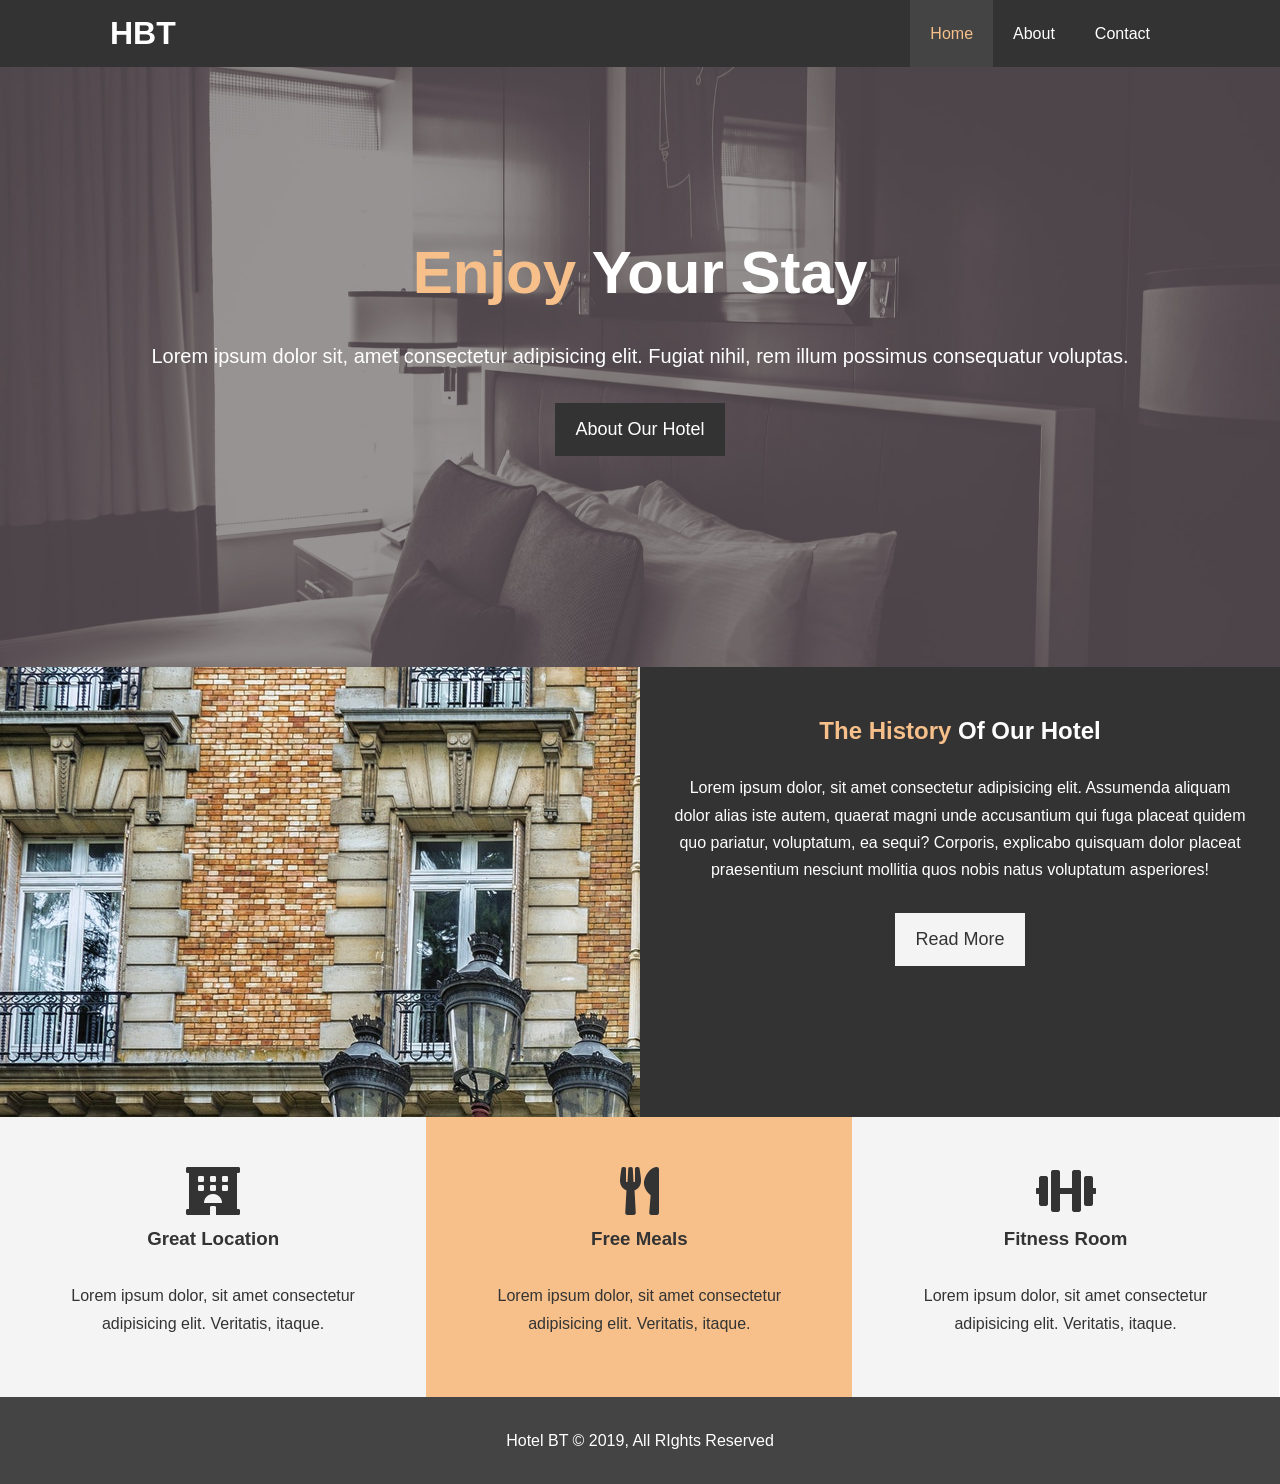
<file: hotel_project/index.html>
<!DOCTYPE html>
<html lang="en">
<head>
    <meta charset="UTF-8">
    <meta http-equiv="X-UA-Compatible" content="IE=edge">
    <meta name="viewport" content="width=device-width, initial-scale=1.0">
    <meta name="description" content="A luxury hotel in Miami beach with great ocean view">
    <meta name="keywords" content="hotel, Miami Beach, luxury, ocean view">
    <link rel="stylesheet" href="https://use.fontawesome.com/releases/v5.15.3/css/all.css" integrity="sha384-SZXxX4whJ79/gErwcOYf+zWLeJdY/qpuqC4cAa9rOGUstPomtqpuNWT9wdPEn2fk" crossorigin="anonymous">
    <link rel="stylesheet" href="css/style.css">
    <link rel="stylesheet" media="screen and (max-width: 768px)" href="css/mobile.css">
    <title>Hotel Website | Welcome</title>
</head>
<body>
    <header>
        <!-- navbar -->
        <div id="navbar">
            <div class="container">
                <h1 class="logo">HBT</h1>
                <ul>
                    <li><a href="index.html" class="current-page">Home</a></li>
                    <li><a href="about.html">About</a></li>
                    <li><a href="contact.html">Contact</a></li>
                </ul>
            </div>
        </div>

        <!-- showcase -->
        <div id="showcase">
            <div class="container">
                <div class="showcase-content">
                    <h1> <span class="text-primary"> Enjoy </span> Your Stay</h1>
                    <p class="lead">Lorem ipsum dolor sit, amet consectetur adipisicing elit.
                        Fugiat nihil, rem illum possimus consequatur voluptas.</p>
                    <a href="./about.html" class="btn">About Our Hotel</a>
                </div>
            </div>
        </div>
    </header>

    <!-- home info -->
    <section id="home-info" class="bg-dark">
        <div class="info-img"></div>
        <div class="info-content">
            <h1><span class="text-primary">The History</span> Of Our
            Hotel</h1>
            <p>
                Lorem ipsum dolor, sit amet consectetur adipisicing elit.
                Assumenda aliquam dolor alias iste autem, quaerat magni 
                unde accusantium qui fuga placeat quidem quo pariatur, voluptatum, 
                ea sequi? Corporis, explicabo quisquam dolor placeat praesentium
                nesciunt mollitia quos nobis natus voluptatum asperiores!
            </p>
            <a href="./about.html" class="btn btn-light">Read More</a>

        </div>
    </section>

    <!-- features -->
    <section id="features">
        <div class="box bg-light">
            <i class="fas fa-hotel fa-3x"></i> 
            <h3>Great Location</h3>
            <p>Lorem ipsum dolor, sit amet consectetur adipisicing elit.
             Veritatis, itaque.</p>
        </div>
        <div class="box bg-primary">
            <i class="fa fa-utensils fa-3x"></i>
            <h3>Free Meals</h3>
            <p>Lorem ipsum dolor, sit amet consectetur adipisicing elit.
             Veritatis, itaque.</p>
        </div>
        <div class="box bg-light">
            <i class="fa fa-dumbbell fa-3x"></i>
            <h3>Fitness Room</h3>
            <p>Lorem ipsum dolor, sit amet consectetur adipisicing elit.
             Veritatis, itaque.</p>
        </div>
    </section>

    <div class="clr"></div>

    <!-- footer -->
    <footer id="main-footer">
        <p>Hotel BT &copy; 2019, All RIghts Reserved</p>
    </footer>
    
</body>
</html>
</file>
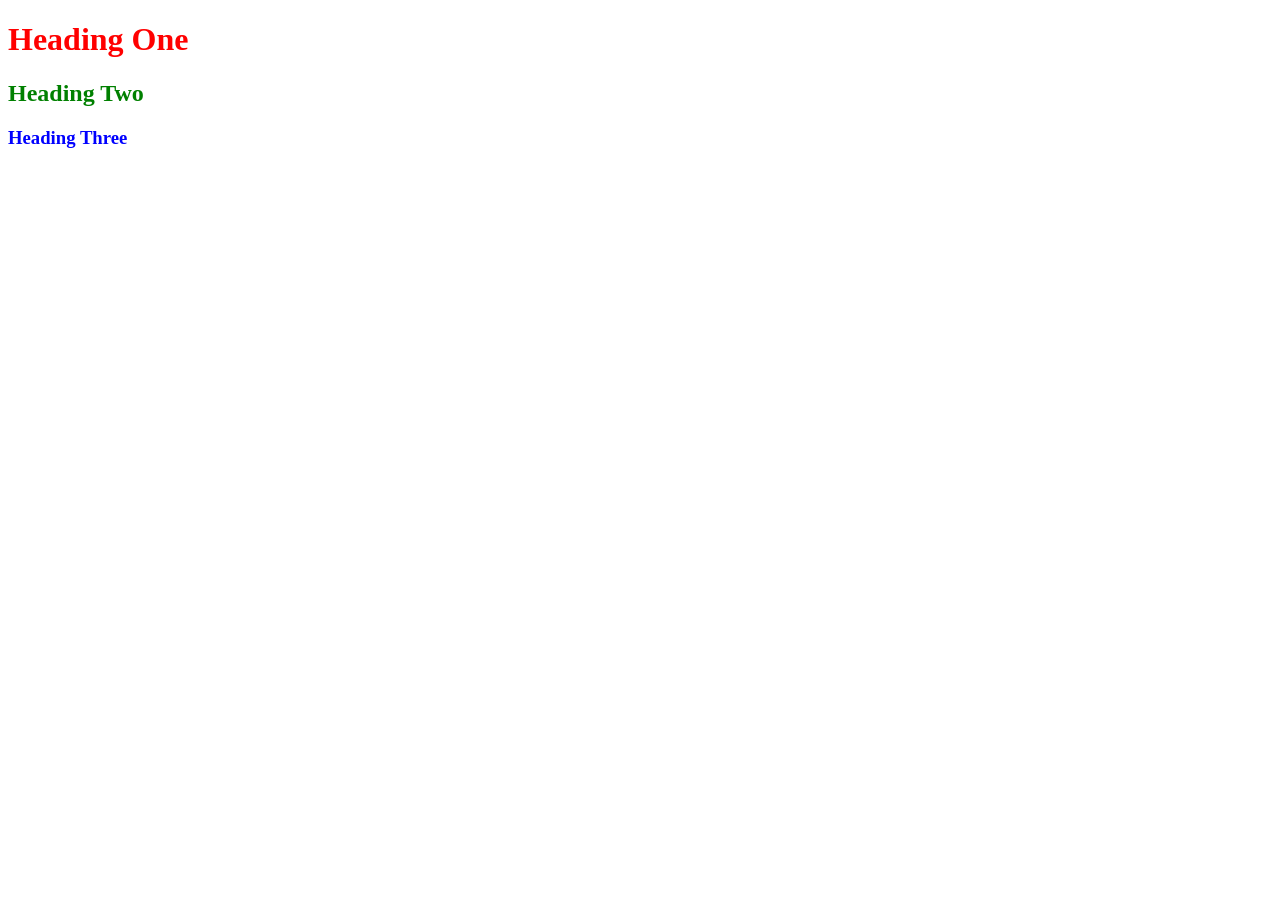
<file: css_sandbox/01_basic.html>
<!DOCTYPE html>
<html lang="en">
<head>
  <meta charset="UTF-8">
  <meta name="viewport" content="width=device-width, initial-scale=1.0">
  <meta http-equiv="X-UA-Compatible" content="ie=edge">
  <link rel="stylesheet" href="css/style.css">
  <title>Implementing CSS</title>
  <style>
    /* Internal CSS */
    h2 {
      color: green;
    }
  </style>
</head>
<body>
  <!-- Inline CSS -->
  <h1 style="color:red">Heading One</h1>
  <h2>Heading Two</h2>
  <h3>Heading Three</h3>
</body>
</html>
</file>
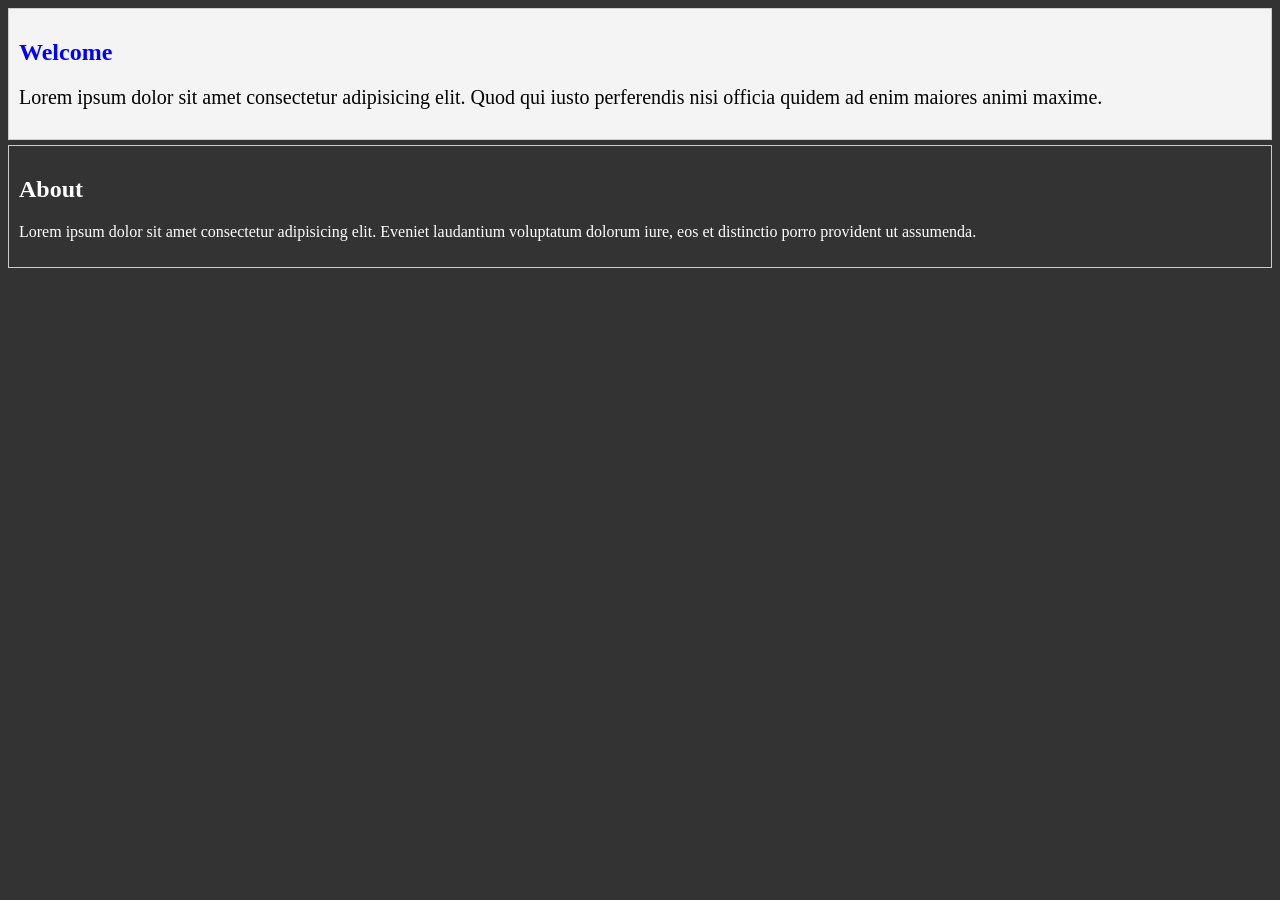
<file: css_sandbox/02_selectors.html>
<!DOCTYPE html>
<html lang="en">
<head>
  <meta charset="UTF-8">
  <meta name="viewport" content="width=device-width, initial-scale=1.0">
  <meta http-equiv="X-UA-Compatible" content="ie=edge">
  <title>CSS Selectors</title>
  <style>
    /* Element Selectors */
    body {
      background-color: #333;
    }

    /* . is for classes */
    .primary-heading {
      color: blue;
    }

    /* # is for IDs */
    #welcome {
      background-color: #f4f4f4;
    }

    /* Multiple Selectors */
    #welcome, #about {
      border: 1px solid #ccc;
      padding: 10px;
      margin-bottom: 5px;
    }

    /* Nested Selectors */
    #welcome p {
      font-size: 20px;
    }

    #about {
      color: white;
    }
  </style>
</head>
<body>
  <div id="welcome">
    <h2 class="primary-heading">Welcome</h2>
    <p>Lorem ipsum dolor sit amet consectetur adipisicing elit. Quod qui iusto perferendis nisi officia quidem ad enim maiores animi maxime.</p>
  </div>
  <div id="about">
    <h2>About</h2>
    <p>Lorem ipsum dolor sit amet consectetur adipisicing elit. Eveniet laudantium voluptatum dolorum iure, eos et distinctio porro provident ut assumenda.</p>
  </div>
</body>
</html>
</file>
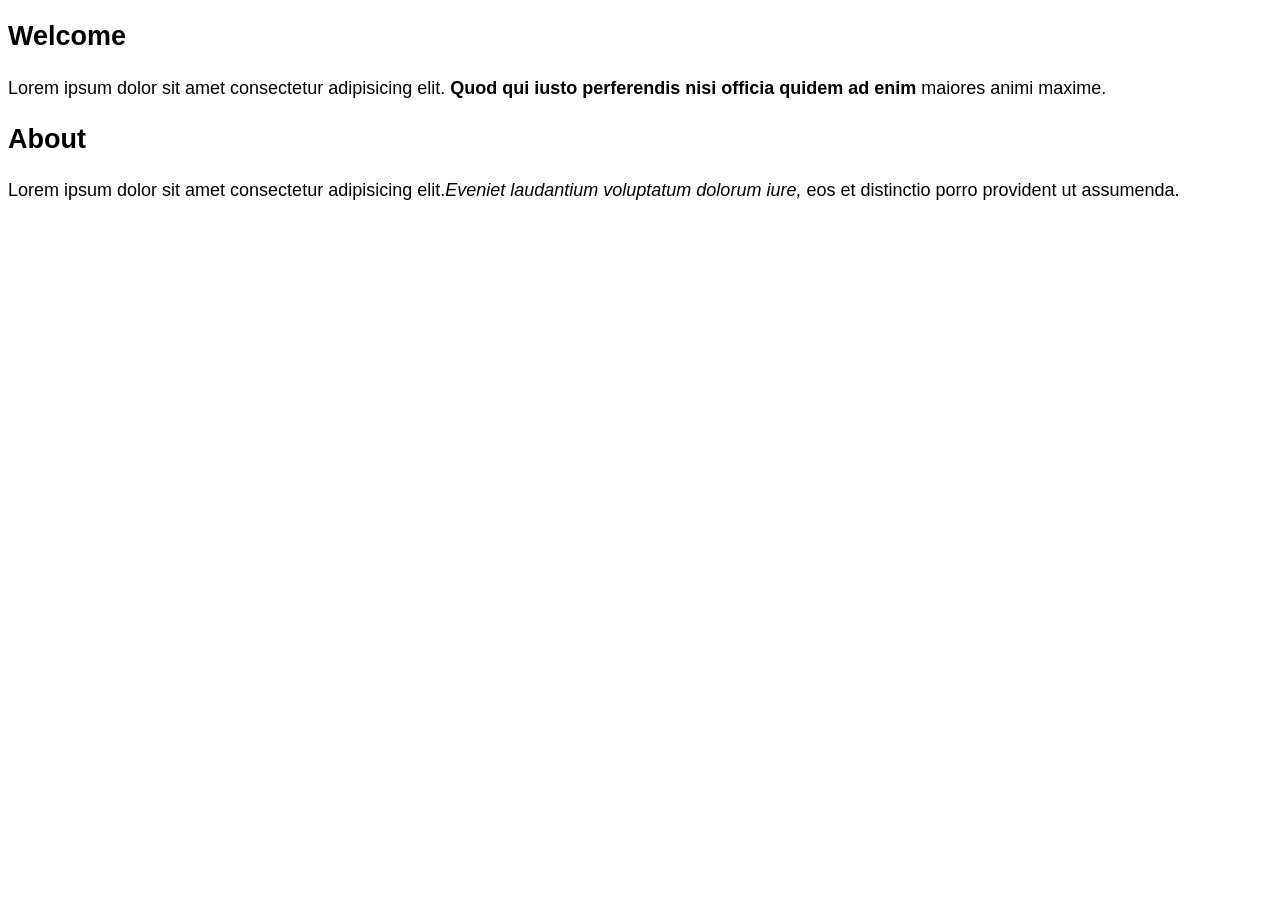
<file: css_sandbox/03_fonts.html>
<!DOCTYPE html>
<html lang="en">
<head>
  <meta charset="UTF-8">
  <meta name="viewport" content="width=device-width, initial-scale=1.0">
  <meta http-equiv="X-UA-Compatible" content="ie=edge">
  <link href="https://fonts.googleapis.com/css?family=Roboto" rel="stylesheet">
  <title>Fonts</title>
  <style>
    body {
      font-family: Arial, Helvetica, sans-serif;
      font-size: 18px;
      line-height: 1.6em;
    }

    #welcome p span {
      font-weight:bold;
    }

    #about p span {
      font-style: italic;
    }
  </style>
</head>
<body>
    <div id="welcome">
        <h2 class="primary-heading">Welcome</h2>
        <p>Lorem ipsum dolor sit amet consectetur adipisicing elit. <span>Quod qui iusto perferendis nisi officia quidem ad enim</span> maiores animi maxime.</p>
      </div>
      <div id="about">
        <h2>About</h2>
        <p>Lorem ipsum dolor sit amet consectetur adipisicing elit.<span>Eveniet laudantium voluptatum dolorum iure,</span> eos et distinctio porro provident ut assumenda.</p>
      </div>
</body>
</html>
</file>
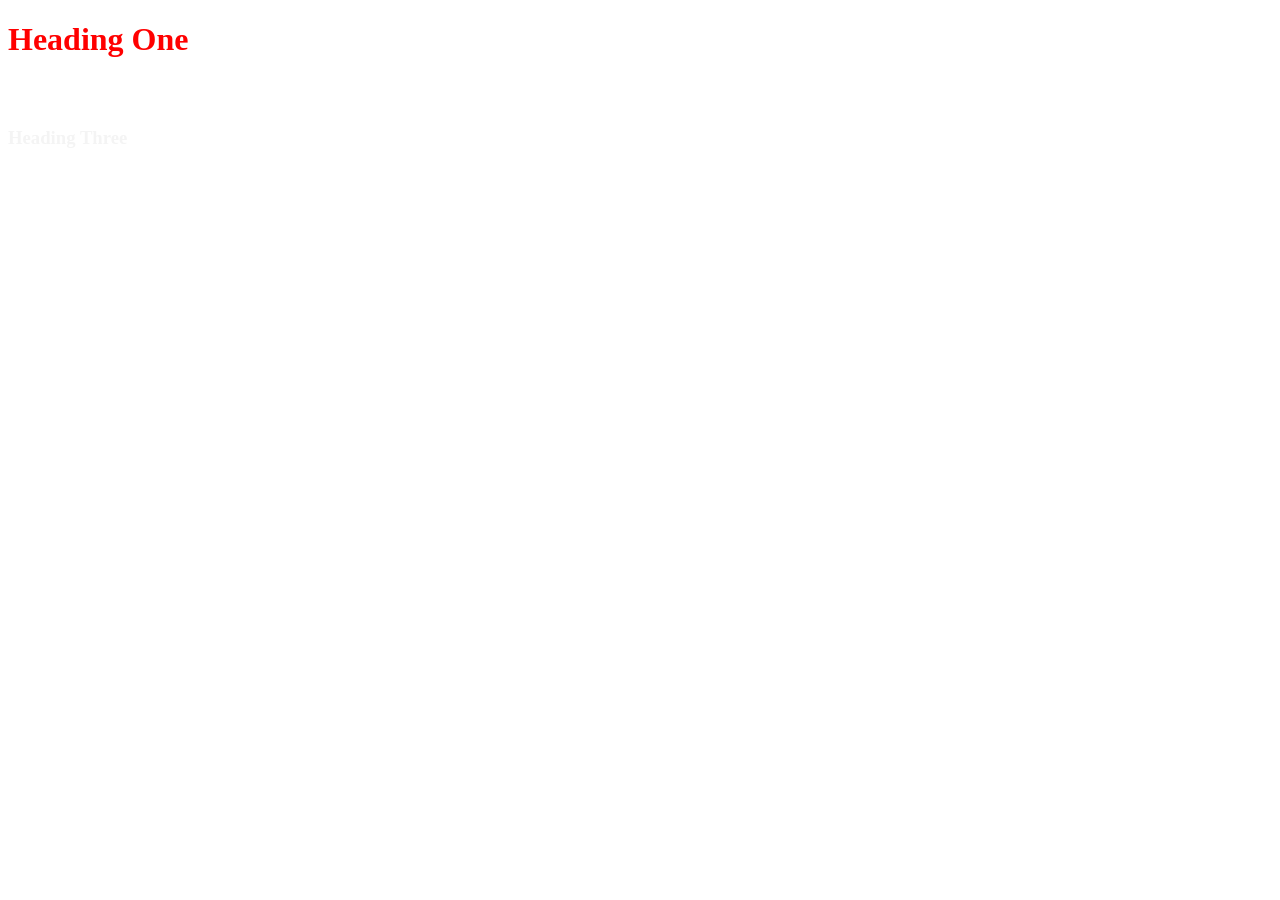
<file: css_sandbox/04_colors.html>
<!DOCTYPE html>
<html lang="en">
<head>
  <meta charset="UTF-8">
  <meta name="viewport" content="width=device-width, initial-scale=1.0">
  <meta http-equiv="X-UA-Compatible" content="ie=edge">
  <title>Colors</title>
  <style>
    h1 {
      /* Color Name */
      color:red;
    }

    h2 {
      /* RGB */
      color: rgb(255,255,255);
    }

    h3 {
      /* Hex */
      color: #f4f4f4;
    }
  </style>
</head>
<body>
  <h1>Heading One</h1>
  <h2>Heading Two</h2>
  <h3>Heading Three</h3>
</body>
</html>
</file>
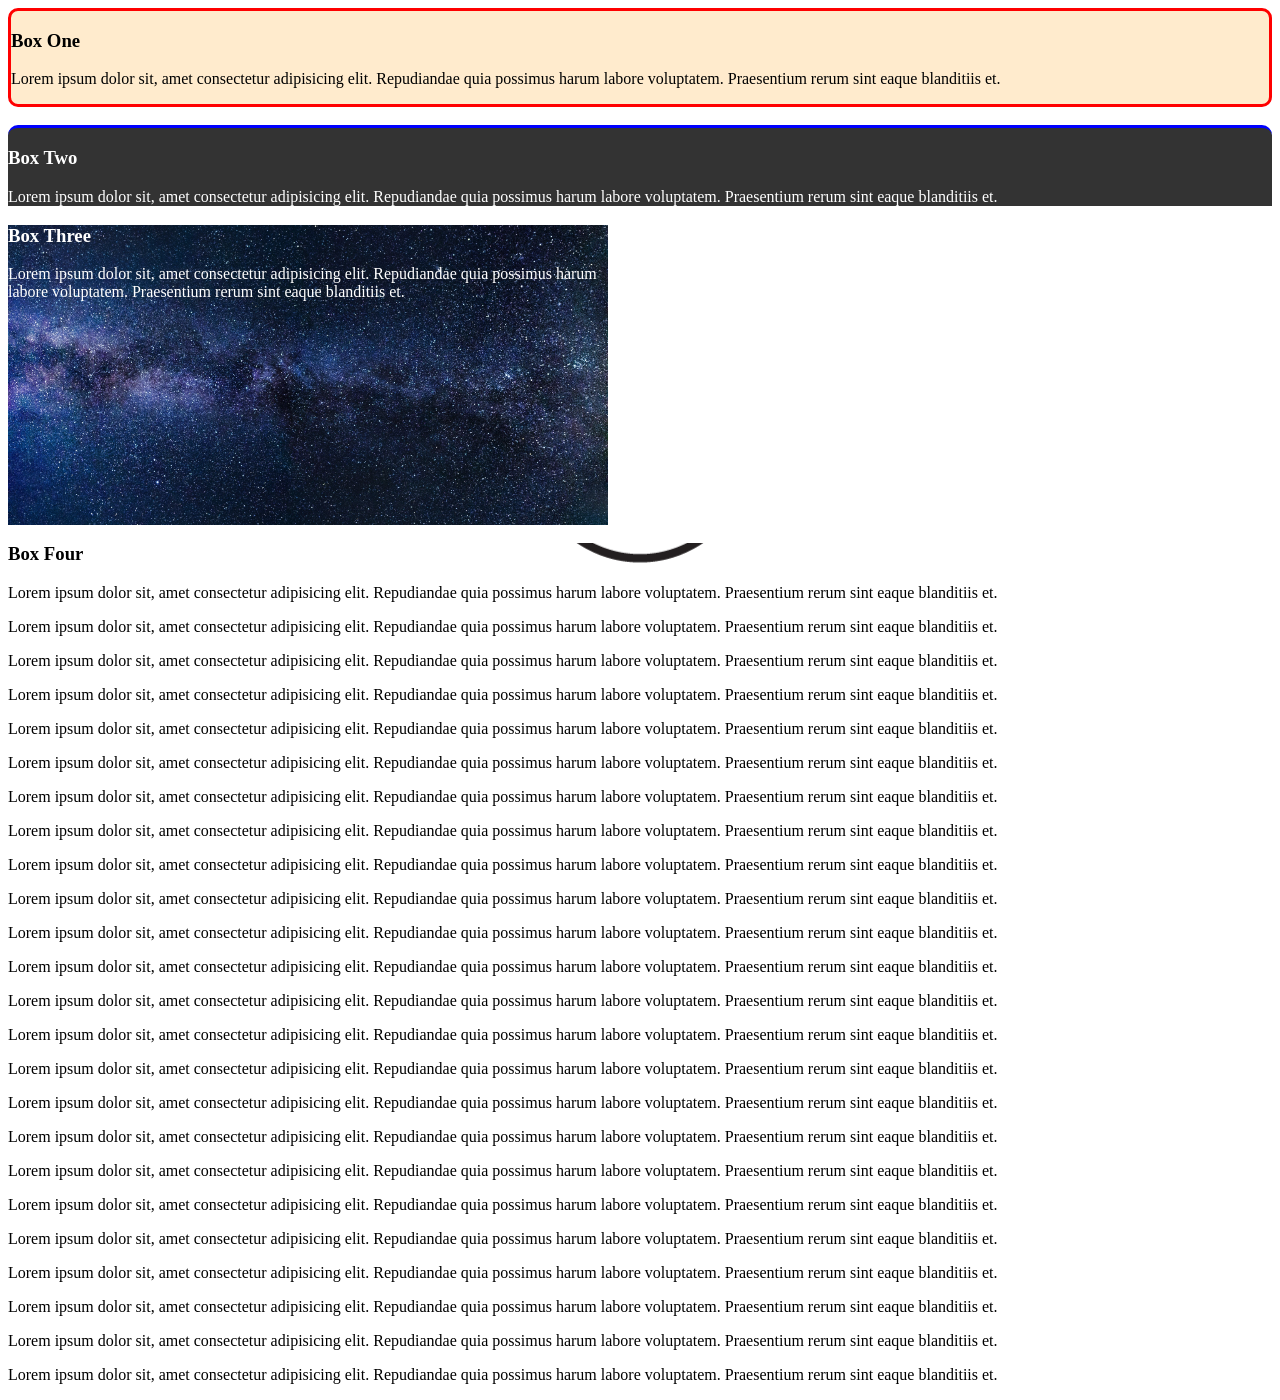
<file: css_sandbox/05_backgrounds_borders.html>
<!DOCTYPE html>
<html lang="en">
<head>
  <meta charset="UTF-8">
  <meta name="viewport" content="width=device-width, initial-scale=1.0">
  <meta http-equiv="X-UA-Compatible" content="ie=edge">
  <title>Backgrounds & Borders</title>
  <style>
    #box-1 {
      background-color:blanchedalmond;
      /* border-width: 3px;
      border-color: red;
      border-style: solid; */
      border: 3px solid red;
      border-radius: 10px;
    }

    #box-2 {
      background: #333;
      color: #fff;
      border-top: blue solid 3px;
      border-top-left-radius: 10px;
      border-top-right-radius: 10px;
    }

    #box-3 {
      /* background-image: url('./img/stars.jpg');
      background-repeat: no-repeat;
      background-position: center top;
      background-size: cover; */
      background: url('./img/stars.jpg') no-repeat center center/cover;
      color: #fff;
      height: 300px;
      width: 600px;
    }

    #box-4 {
      background: url('./img/leaf.png') no-repeat center center;
      background-attachment: fixed;
    }
  </style>
</head>
<body>
  <div id="box-1">
    <h3>Box One</h3>
    <p>Lorem ipsum dolor sit, amet consectetur adipisicing elit. Repudiandae quia possimus harum labore voluptatem. Praesentium rerum sint eaque blanditiis et.</p>
  </div>
  <br>
  <div id="box-2">
    <h3>Box Two</h3>
    <p>Lorem ipsum dolor sit, amet consectetur adipisicing elit. Repudiandae quia possimus harum labore voluptatem. Praesentium rerum sint eaque blanditiis et.</p>
  </div>
  <div id="box-3">
    <h3>Box Three</h3>
    <p>Lorem ipsum dolor sit, amet consectetur adipisicing elit. Repudiandae quia possimus harum labore voluptatem. Praesentium rerum sint eaque blanditiis et.</p>
  </div>
  <div id="box-4">
    <h3>Box Four</h3>
    <p>Lorem ipsum dolor sit, amet consectetur adipisicing elit. Repudiandae quia possimus harum labore voluptatem. Praesentium rerum sint eaque blanditiis et.</p>
    <p>Lorem ipsum dolor sit, amet consectetur adipisicing elit. Repudiandae quia possimus harum labore voluptatem. Praesentium rerum sint eaque blanditiis et.</p>
    <p>Lorem ipsum dolor sit, amet consectetur adipisicing elit. Repudiandae quia possimus harum labore voluptatem. Praesentium rerum sint eaque blanditiis et.</p>
    <p>Lorem ipsum dolor sit, amet consectetur adipisicing elit. Repudiandae quia possimus harum labore voluptatem. Praesentium rerum sint eaque blanditiis et.</p>
    <p>Lorem ipsum dolor sit, amet consectetur adipisicing elit. Repudiandae quia possimus harum labore voluptatem. Praesentium rerum sint eaque blanditiis et.</p>
    <p>Lorem ipsum dolor sit, amet consectetur adipisicing elit. Repudiandae quia possimus harum labore voluptatem. Praesentium rerum sint eaque blanditiis et.</p>
    <p>Lorem ipsum dolor sit, amet consectetur adipisicing elit. Repudiandae quia possimus harum labore voluptatem. Praesentium rerum sint eaque blanditiis et.</p>
    <p>Lorem ipsum dolor sit, amet consectetur adipisicing elit. Repudiandae quia possimus harum labore voluptatem. Praesentium rerum sint eaque blanditiis et.</p>
    <p>Lorem ipsum dolor sit, amet consectetur adipisicing elit. Repudiandae quia possimus harum labore voluptatem. Praesentium rerum sint eaque blanditiis et.</p>
    <p>Lorem ipsum dolor sit, amet consectetur adipisicing elit. Repudiandae quia possimus harum labore voluptatem. Praesentium rerum sint eaque blanditiis et.</p>
    <p>Lorem ipsum dolor sit, amet consectetur adipisicing elit. Repudiandae quia possimus harum labore voluptatem. Praesentium rerum sint eaque blanditiis et.</p>
    <p>Lorem ipsum dolor sit, amet consectetur adipisicing elit. Repudiandae quia possimus harum labore voluptatem. Praesentium rerum sint eaque blanditiis et.</p>
    <p>Lorem ipsum dolor sit, amet consectetur adipisicing elit. Repudiandae quia possimus harum labore voluptatem. Praesentium rerum sint eaque blanditiis et.</p>
    <p>Lorem ipsum dolor sit, amet consectetur adipisicing elit. Repudiandae quia possimus harum labore voluptatem. Praesentium rerum sint eaque blanditiis et.</p>
    <p>Lorem ipsum dolor sit, amet consectetur adipisicing elit. Repudiandae quia possimus harum labore voluptatem. Praesentium rerum sint eaque blanditiis et.</p>
    <p>Lorem ipsum dolor sit, amet consectetur adipisicing elit. Repudiandae quia possimus harum labore voluptatem. Praesentium rerum sint eaque blanditiis et.</p>
    <p>Lorem ipsum dolor sit, amet consectetur adipisicing elit. Repudiandae quia possimus harum labore voluptatem. Praesentium rerum sint eaque blanditiis et.</p>
    <p>Lorem ipsum dolor sit, amet consectetur adipisicing elit. Repudiandae quia possimus harum labore voluptatem. Praesentium rerum sint eaque blanditiis et.</p>
    <p>Lorem ipsum dolor sit, amet consectetur adipisicing elit. Repudiandae quia possimus harum labore voluptatem. Praesentium rerum sint eaque blanditiis et.</p>
    <p>Lorem ipsum dolor sit, amet consectetur adipisicing elit. Repudiandae quia possimus harum labore voluptatem. Praesentium rerum sint eaque blanditiis et.</p>
    <p>Lorem ipsum dolor sit, amet consectetur adipisicing elit. Repudiandae quia possimus harum labore voluptatem. Praesentium rerum sint eaque blanditiis et.</p>
    <p>Lorem ipsum dolor sit, amet consectetur adipisicing elit. Repudiandae quia possimus harum labore voluptatem. Praesentium rerum sint eaque blanditiis et.</p>
    <p>Lorem ipsum dolor sit, amet consectetur adipisicing elit. Repudiandae quia possimus harum labore voluptatem. Praesentium rerum sint eaque blanditiis et.</p>
    <p>Lorem ipsum dolor sit, amet consectetur adipisicing elit. Repudiandae quia possimus harum labore voluptatem. Praesentium rerum sint eaque blanditiis et.</p>
  </div>
</body>
</html>
</file>
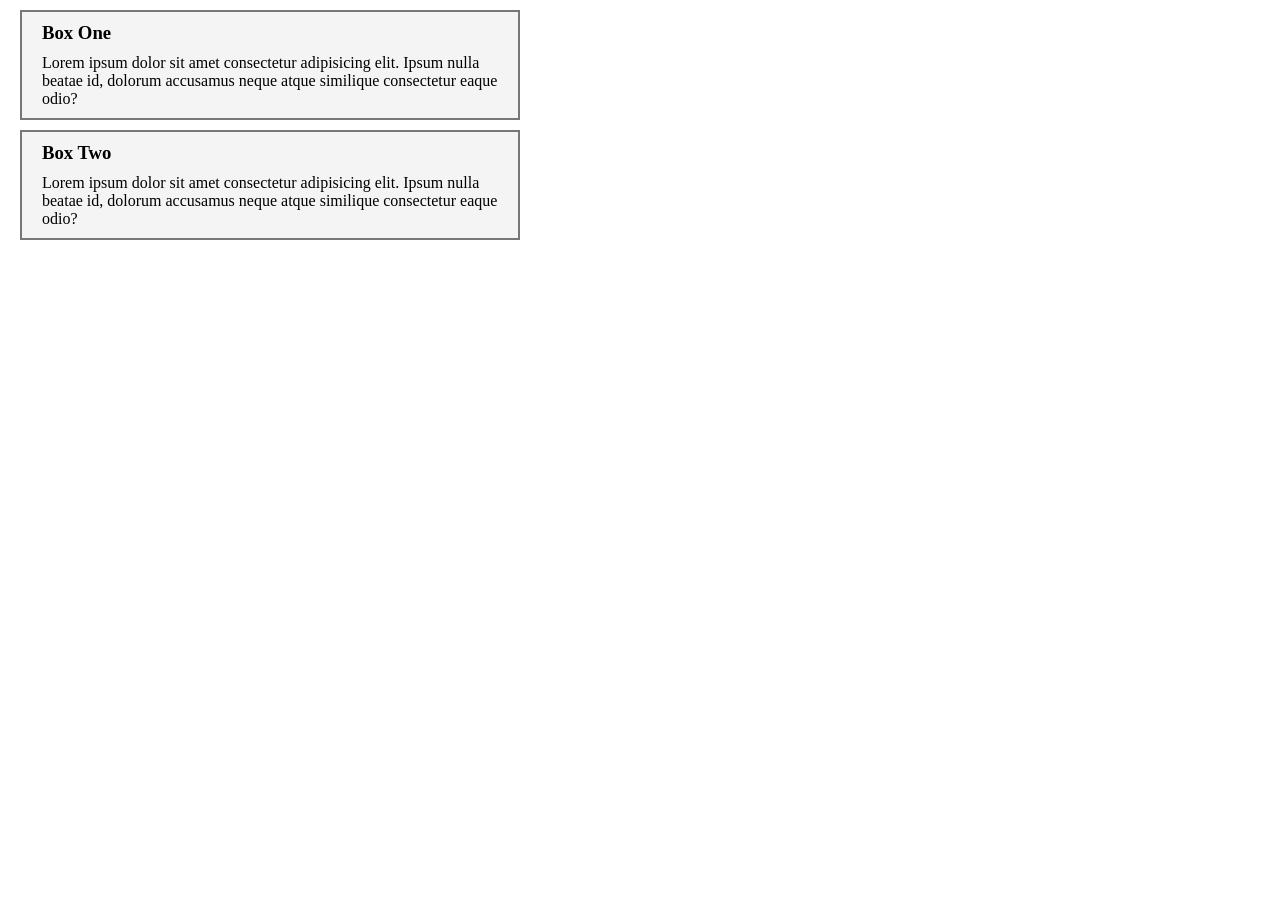
<file: css_sandbox/06_box_model.html>
<!DOCTYPE html>
<html lang="en">
<head>
  <meta charset="UTF-8">
  <meta name="viewport" content="width=device-width, initial-scale=1.0">
  <meta http-equiv="X-UA-Compatible" content="ie=edge">
  <title>Box Model / Margin & Padding</title>
  <style>
    /* CSS Reset */
    * {
      margin: 0;
      padding: 0;
      box-sizing: border-box;
    }

    .box {
      background: #f4f4f4;
      border: 2px #777 solid;
      width: 500px;

      /* Padding on all sides */
      padding: 20px;

      /* Padding per side */
      padding-top: 10px;
      padding-right: 20px;
      padding-bottom: 10px;
      padding-left: 20px;

      /* Padding shorthand = top, right, bottom, left */
      padding: 10px 20px 10px 20px;

      /* Padding shorthand = top/bottom left/right */
      padding: 10px 20px;

      /* Margin on all sides */
      margin: 20px;

      /* Margin per side */
      margin-top: 10px;
      margin-right: 20px;
      margin-bottom: 10px;
      margin-left: 20px;

      /* Margin shorthand = top, right, bottom, left */
      margin: 10px 20px 10px 20px;

      /* Margin shorthand = top/bottom left/right */
      margin: 10px 20px;
    }

    .box h3 {
        padding-bottom: 10px;
      }
  </style>
</head>
<body>
  <div class="box">
    <h3>Box One</h3>
    <p>Lorem ipsum dolor sit amet consectetur adipisicing elit. Ipsum nulla beatae id, dolorum accusamus neque atque similique consectetur eaque odio?</p>
  </div>
  <div class="box">
    <h3>Box Two</h3>
    <p>Lorem ipsum dolor sit amet consectetur adipisicing elit. Ipsum nulla beatae id, dolorum accusamus neque atque similique consectetur eaque odio?</p>
  </div>
</body>
</html>
</file>
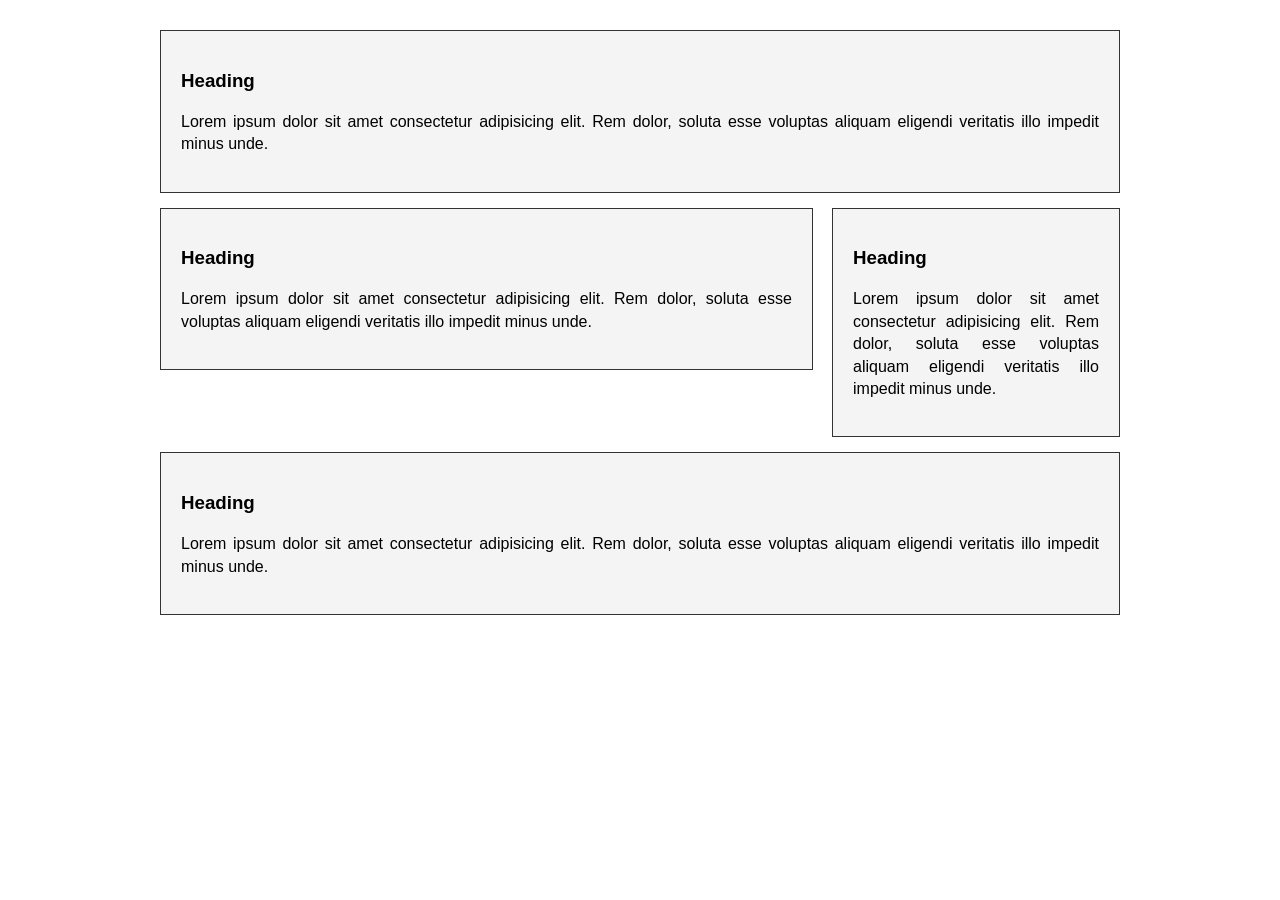
<file: css_sandbox/07_float_align.html>
<!DOCTYPE html>
<html lang="en">
<head>
  <meta charset="UTF-8">
  <meta name="viewport" content="width=device-width, initial-scale=1.0">
  <meta http-equiv="X-UA-Compatible" content="ie=edge">
  <title>Float & Align</title>
  <style>
    * {
      box-sizing: border-box;
    }

    body {
      font-family: Arial, Helvetica, sans-serif;
      line-height: 1.4em;
    }

    .container {
      max-width: 960px;
      margin: 30px auto;
    }

    .clr {
      clear: both;
    }

    .box {
      background: #f4f4f4;
      border: 1px solid #333;
      padding: 20px;
      margin-bottom: 15px;
    }

    .box p {
      /* Text Align */
      text-align: left;
      text-align: right;
      text-align: center;
      text-align: justify;
    }

    #box-2 {
      float: left;
      width: 68%;
    }

    #box-3 {
      float: right;
      width: 30%;
    }
  </style>
</head>
<body>
  <div class="container">
    <div id="box-1" class="box">
      <h3>Heading</h3>
      <p>Lorem ipsum dolor sit amet consectetur adipisicing elit. Rem dolor, soluta esse voluptas aliquam eligendi veritatis illo impedit minus unde.</p>
    </div>
    <div id="box-2" class="box">
      <h3>Heading</h3>
      <p>Lorem ipsum dolor sit amet consectetur adipisicing elit. Rem dolor, soluta esse voluptas aliquam eligendi veritatis illo impedit minus unde.</p>
    </div>
    <div id="box-3" class="box">
      <h3>Heading</h3>
      <p>Lorem ipsum dolor sit amet consectetur adipisicing elit. Rem dolor, soluta esse voluptas aliquam eligendi veritatis illo impedit minus unde.</p>
    </div>

    <div class="clr"></div>

    <div id="box-4" class="box">
      <h3>Heading</h3>
      <p>Lorem ipsum dolor sit amet consectetur adipisicing elit. Rem dolor, soluta esse voluptas aliquam eligendi veritatis illo impedit minus unde.</p>
    </div>
  </div>
</body>
</html>
</file>
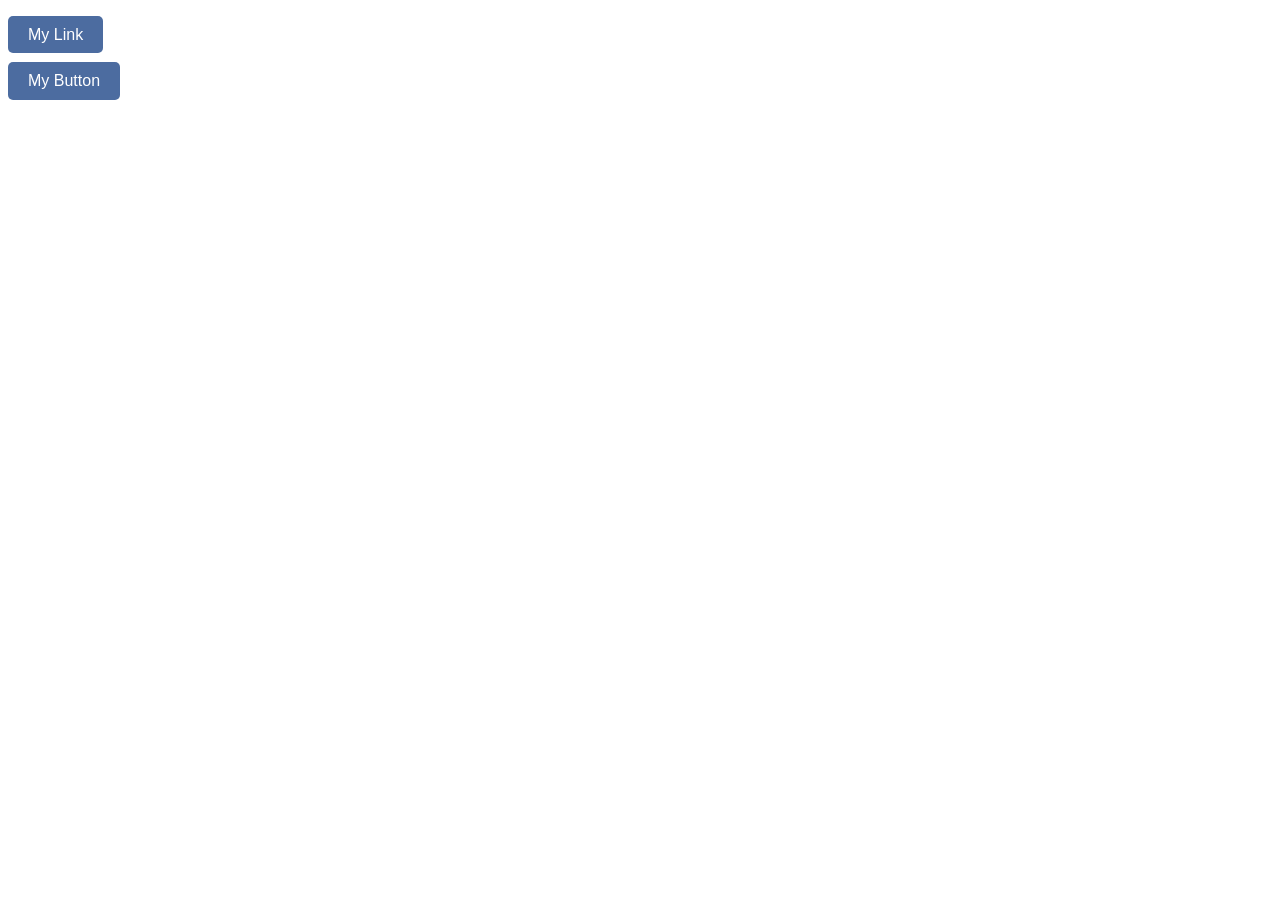
<file: css_sandbox/08_links_buttons.html>
<!DOCTYPE html>
<html lang="en">
<head>
  <meta charset="UTF-8">
  <meta name="viewport" content="width=device-width, initial-scale=1.0">
  <meta http-equiv="X-UA-Compatible" content="ie=edge">
  <title>Links & Buttons</title>
  <style>
    body {
      font-family: 'Segoe UI', Tahoma, Geneva, Verdana, sans-serif;
    }

    a {
      color: #333;
      text-decoration: none;
    }

    a:hover {
      color: coral;
    }

    /* a:visited {
      color: red;
    } */

    a:active {
      color: red;
    }

    /* Button Styling */
    .btn {
      background: #4c6ca0;
      color: #fff;
      border: none;
      font-size: 16px;
      padding: 10px 20px;
      border-radius: 5px;
      cursor: pointer;
    }

    .btn:hover {
      color: #f4f4f4;
      background: #446190;
    }
  </style>
</head>
<body>
  <br>
  <a class="btn" href="#">My Link</a>
  <br>
  <br>
  <button class="btn">My Button</button>
</body>
</html>
</file>
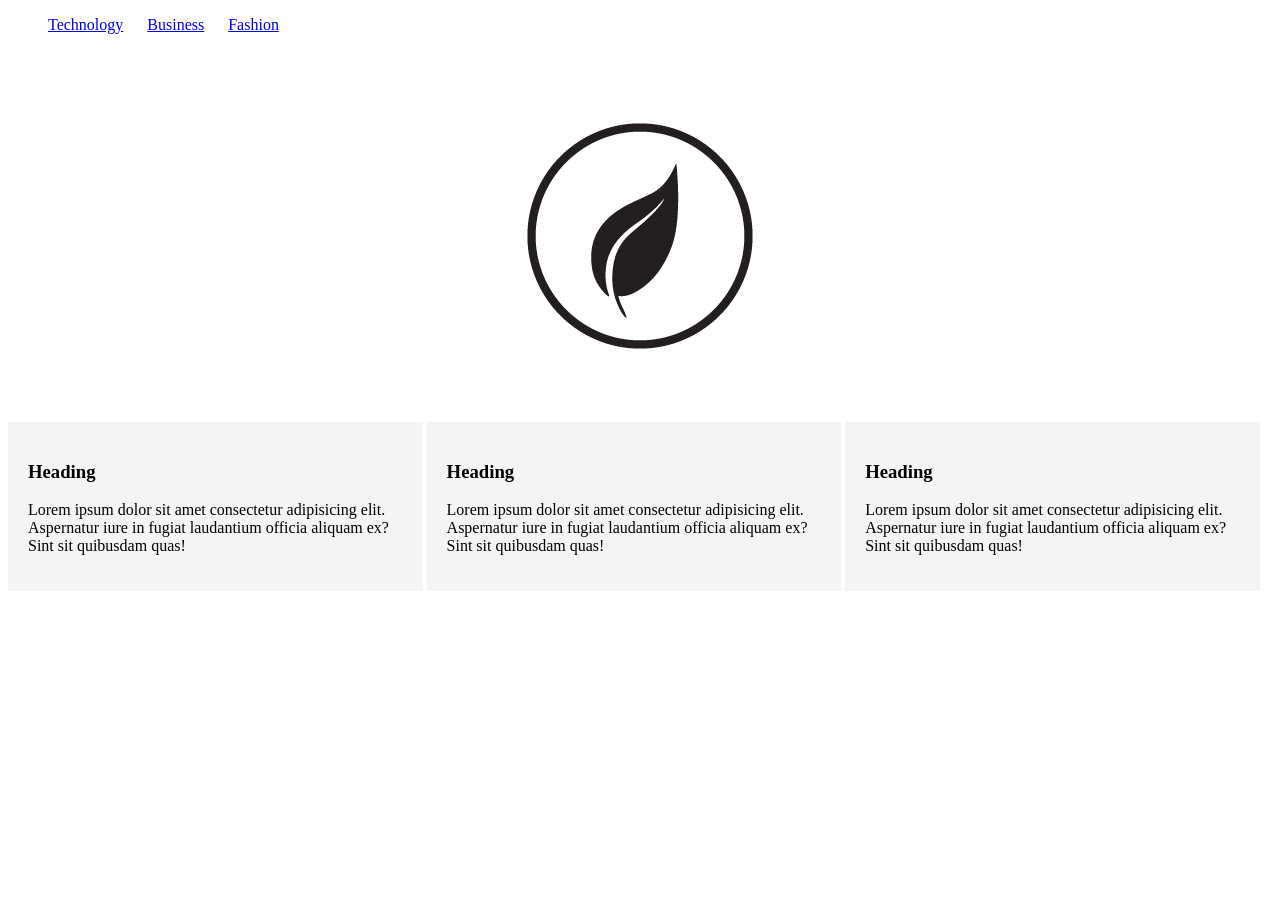
<file: css_sandbox/10_inline_block.html>
<!DOCTYPE html>
<html lang="en">
<head>
  <meta charset="UTF-8">
  <meta name="viewport" content="width=device-width, initial-scale=1.0">
  <meta http-equiv="X-UA-Compatible" content="ie=edge">
  <title>Inline & Block Styling</title>
  <style>
    li {
      display: inline;
    }

    li a {
      padding-right: 20px;
    }

    img {
      display: block;
      margin: auto;
    }

    .box {
      width: 32.8%;
      display: inline-block;
      box-sizing: border-box;
      background: #f4f4f4;
      padding: 20px;
      margin-bottom: 15px;
    }
  </style>
</head>
<body>
  <ul>
    <li><a href="#">Technology</a></li>
    <li><a href="#">Business</a></li>
    <li><a href="#">Fashion</a></li>
  </ul>

  <br><br>

  <img src="./img/leaf.png" alt="My image">

  <br><br>

  <div class="box">
    <h3>Heading</h3>
    <p>Lorem ipsum dolor sit amet consectetur adipisicing elit. Aspernatur iure in fugiat laudantium officia aliquam ex? Sint sit quibusdam quas!</p>
  </div>
  <div class="box">
    <h3>Heading</h3>
    <p>Lorem ipsum dolor sit amet consectetur adipisicing elit. Aspernatur iure in fugiat laudantium officia aliquam ex? Sint sit quibusdam quas!</p>
  </div>
  <div class="box">
    <h3>Heading</h3>
    <p>Lorem ipsum dolor sit amet consectetur adipisicing elit. Aspernatur iure in fugiat laudantium officia aliquam ex? Sint sit quibusdam quas!</p>
  </div>
</body>
</html>
</file>
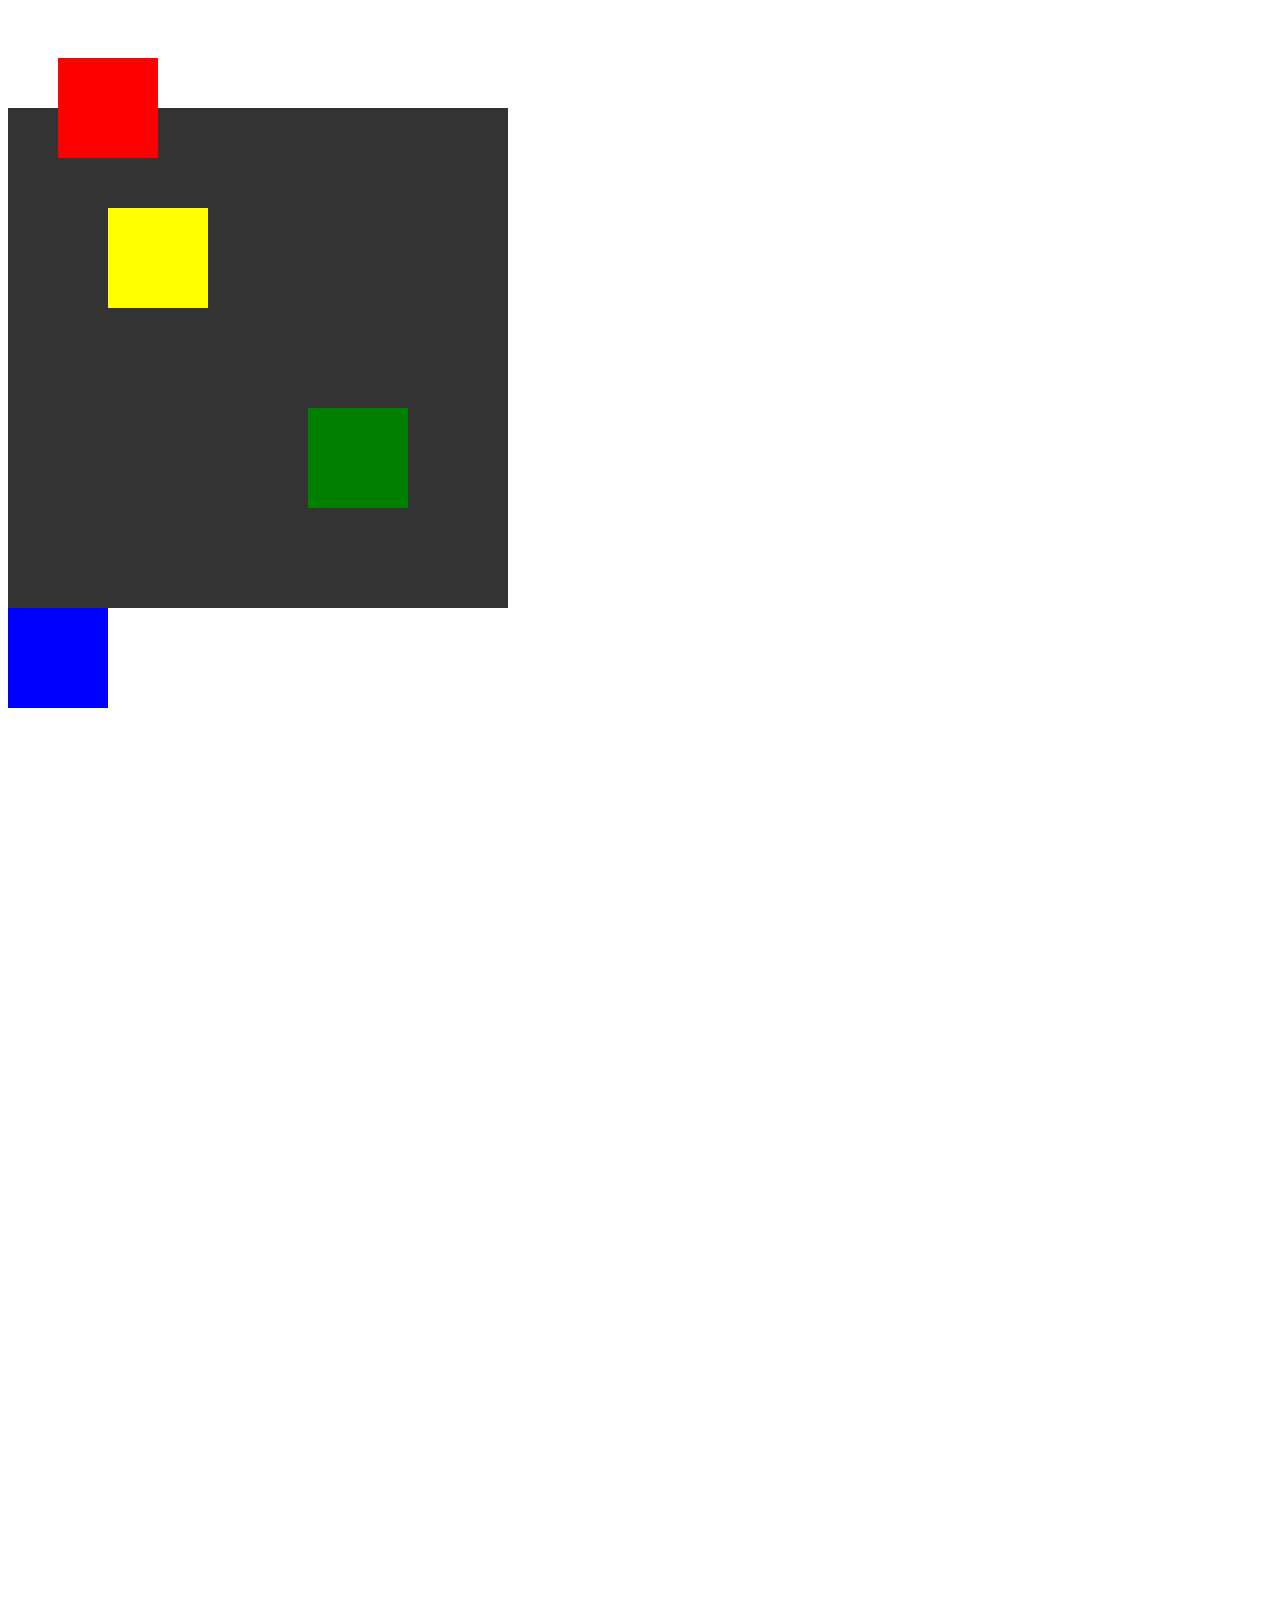
<file: css_sandbox/11_position.html>
<!DOCTYPE html>
<html lang="en">
<head>
  <meta charset="UTF-8">
  <meta name="viewport" content="width=device-width, initial-scale=1.0">
  <meta http-equiv="X-UA-Compatible" content="ie=edge">
  <title>CSS Positioning</title>
  <style>
    body {
      height: 4000px;
    }

    .box {
      width: 100px;
      height: 100px;
    }

    .container {
      position: relative;
      width: 500px;
      height: 500px;
      background: #333;
    }

    #box-1 {
      position: relative;
      top: 50px;
      left: 50px;
      z-index: 1;
      background: red;
    }
    #box-2 {
      position: absolute;
      top: 100px;
      left: 100px;
      background: yellow;
    }
    #box-3 {
      position: absolute;
      bottom: 100px;
      right: 100px;
      background: green;
    }
    #box-4 {
      position: fixed;
      background: blue;
    }
    #box-5 {
      position: sticky;
      top: 0;
      background: orange;
      z-index: -1;
    }
  </style>
</head>
<body>
  <div id="box-1" class="box"></div>
  <div class="container">
    <div id="box-2" class="box"></div>
    <div id="box-3" class="box"></div>
  </div>
  <div id="box-4" class="box"></div>
  <div id="box-5" class="box"></div>
</body>
</html>
</file>
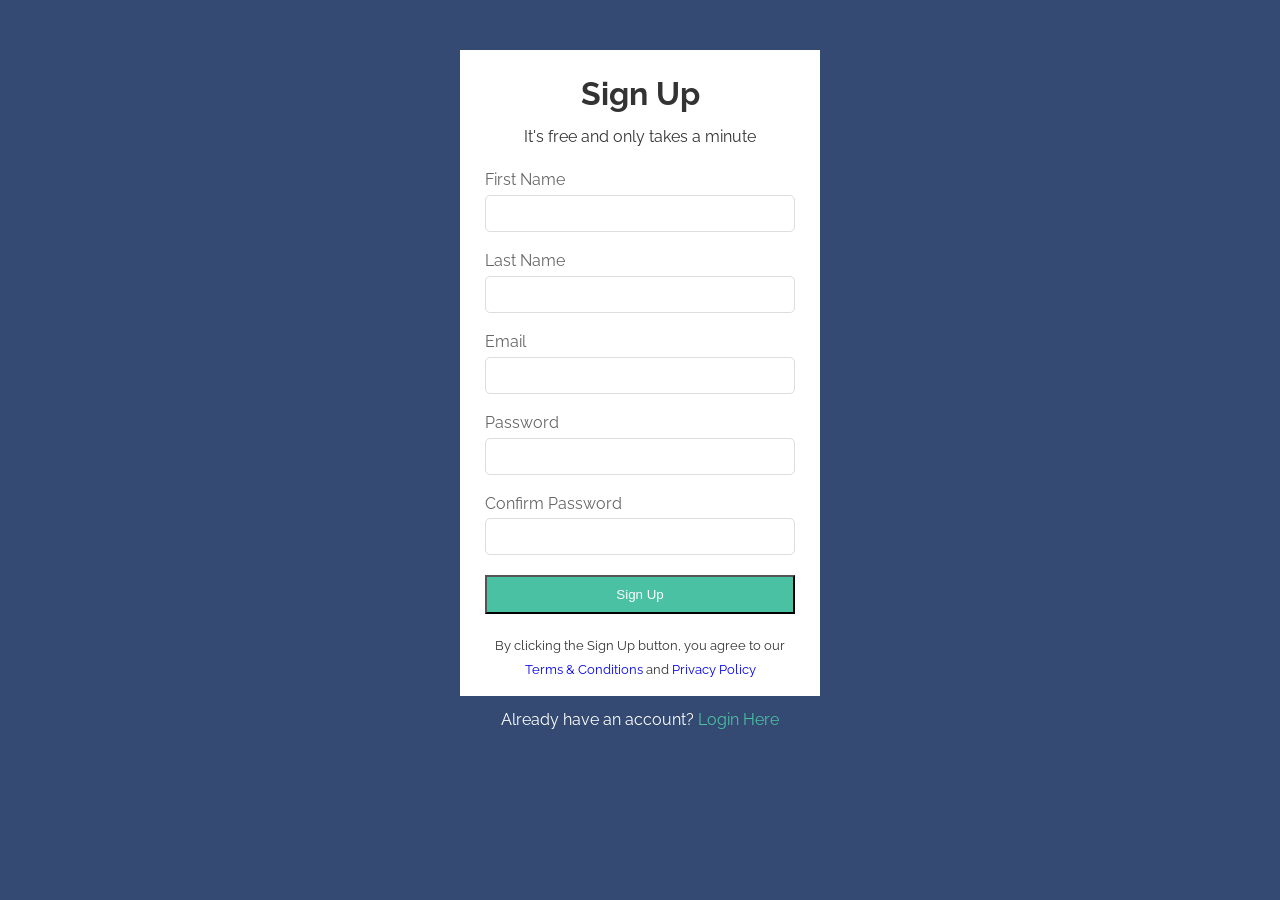
<file: css_sandbox/12_form_styling.html>
<!DOCTYPE html>
<html lang="en">
  <head>
    <meta charset="UTF-8" />
    <meta name="viewport" content="width=device-width, initial-scale=1.0" />
    <meta http-equiv="X-UA-Compatible" content="ie=edge" />
    <title>Form Styling</title>
    <link
      href="https://fonts.googleapis.com/css?family=Raleway"
      rel="stylesheet"
    />
    <style>
      * {
        box-sizing: border-box;
        margin:0;
        padding: 0;
      }

      body {
        font-family: 'Raleway', sans-serif;
        background: #344a72;
        color: #fff;
        line-height: 1.8;
      }

      a {
        text-decoration: none;
      }

      #container {
        margin: 30px auto;
        max-width: 400px;
        padding: 20px;
      }

      .form-wrap {
        background: #fff;
        padding: 15px 25px;
        color: #333;
      }

      .form-wrap h1,
      .form-wrap p {
        text-align: center;
      }

      .form-wrap .form-group {
        margin-top: 15px;
      }

      .form-wrap .form-group label {
        display: block;
        color: #666;
      }

      .form-wrap .form-group input {
        width: 100%;
        padding: 10px;
        border: #ddd 1px solid;
        border-radius: 5px;
      }

      .form-wrap button {
        display: block;
        width: 100%;
        padding: 10px;
        margin-top: 20px;
        background: #49c1a2;
        color: #fff;
        cursor: pointer;
      }

      .form-wrap button:hover {
        background: #37a08e
      }

      .form-wrap .bottom-text {
        font-size: 13px;
        margin-top: 20px;
      }

      footer {
        text-align: center;
        margin-top: 10px;
      }

      footer a {
        color:#49c1a2
      }
    </style>
  </head>
  <body>
    <div id="container">
      <div class="form-wrap">
        <h1>Sign Up</h1>
        <p>It's free and only takes a minute</p>
        <form>
          <div class="form-group">
            <label for="first-name">First Name</label>
            <input type="text" name="firstName" id="first-name" />
          </div>
          <div class="form-group">
            <label for="last-name">Last Name</label>
            <input type="text" name="lastName" id="last-name" />
          </div>
          <div class="form-group">
            <label for="email">Email</label>
            <input type="email" name="email" id="email" />
          </div>
          <div class="form-group">
            <label for="password">Password</label>
            <input type="password" name="password" id="password" />
          </div>
          <div class="form-group">
            <label for="password2">Confirm Password</label>
            <input type="password" name="pasword2" id="password2" />
          </div>
          <button type="submit" class="btn">Sign Up</button>
          <p class="bottom-text">
            By clicking the Sign Up button, you agree to our
            <a href="#">Terms & Conditions</a> and
            <a href="#">Privacy Policy</a>
          </p>
        </form>
      </div>
      <footer>
        <p>Already have an account? <a href="#">Login Here</a></p>
      </footer>
    </div>
  </body>
</html>
</file>
<file: hotel_project/css/style.css>
/* REST */
* {
    box-sizing: border-box;
    padding: 0;
    margin: 0;
}


/* CORE STYLE */
html,body {
    font-family: 'Segoe UI', Tahoma, Geneva, Verdana, sans-serif;
    line-height: 1.7em;
}

a {
    text-decoration: none;
    color: #333;
}

h1, h2, h3 {
    padding-bottom: 20px;
}

p {
    margin: 10px 0;
}

/* Utility Classes */
.container {
    margin: auto;
    max-width: 1100px;
    overflow: auto;
    padding: 0 20px;
}

.text-primary {
    color: #f7c08a;
}

.bg-dark {
    background: #333;
    color: #fff;
}

.bg-light {
    background: #f4f4f4;
    color: #333;
}

.bg-primary {
    background: #f7c08a;
    color: #333;
}

.lead {
    font-size: 20px;
}

.btn {
    display: inline-block;
    color: #fff;
    background-color: #333;
    font-size: 18px;
    padding: 13px 20px;
    border: none;
    cursor: pointer;
}

.btn:hover {
    background-color: #f7c08a;
    color: #333;
}

.btn-light {
    background: #f4f4f4;
    color: #333;
}

.clr {
    clear: both;
}

.l-heading {
    font-size: 40px;
    line-height: 1.2em;
}

/* Utility padding */
.py-1 { padding: 10px 0px; }
.py-2 { padding: 20px 0px; }
.py-3 { padding: 30px 0px; }


/* NAVBAR */
#navbar {
    background-color: #333;
    color: #fff;
    overflow: auto;
}

#navbar a {
    color: #fff;
}

#navbar .logo {
    float: left;
    padding-top: 20px;
}

#navbar ul {
    float: right;
    list-style: none;
}

#navbar ul li {
    float: left;
}

#navbar ul li a {
    display: block;
    padding: 20px;
    text-align: center;
}

#navbar ul li a:hover,
#navbar ul li a.current-page {
    background-color: #444;
    color: #f7c08a;
}

/* SHOWCASE */
#showcase {
    background: url(../img/showcase.jpg) no-repeat center center/cover;
    height: 600px;
}

#showcase .showcase-content {
    color: #fff;
    padding-top: 170px;
    text-align: center;
}

#showcase .showcase-content h1 {
    font-size: 60px;
    line-height: 1.2em;
}

#showcase .showcase-content p {
    padding-bottom: 20px;
    line-height: 1.7em;
}

/* HOME INFO */
#home-info {
    height: 450px;
}

#home-info .info-img {
    float: left;
    width: 50%;
    background: url('../img/photo-1.jpg') no-repeat;
    min-height: 100%;
}

#home-info .info-content {
    float: right;
    width: 50%;
    height: 100%;
    text-align: center;
    padding: 50px 30px;
    overflow: hidden;
}

#home-info .info-content p{
    padding-bottom: 20px;
}

/* FEATURES */
.box {
    float: left;
    width: 33.3%;
    padding: 50px;
    text-align: center;
}

.box i {
    margin-bottom: 10px;
}

/******************** ABOUT PAGE *********************/

/* ABOUT INFO */
#about-info .info-left {
    float: left;
    width: 50%;
    min-height: 100%;
}

#about-info .info-right {
    float: right;
    width: 50%;
    min-height: 100%;
}

#about-info .info-right img {
    display: block;
    margin: auto;
    width: 70%;
    border-radius: 50%;
}

/* TESTIMONIALS */
#testimonials {
    background: url('../img/test-bg.jpg') no-repeat center center/cover;
    height: 100%;
    padding-top: 100px;
}

#testimonials h2 {
    text-align: center;
    color: #fff;
    padding-bottom: 40px;
}

.testimonial {
    padding: 20px;
    margin-bottom: 40px;
    opacity: 0.9;
    border-radius: 10px;
}

.testimonial img {
    float: left;
    width: 100px;
    border-radius: 50%;
    margin-right: 20px;
}

/*************** CONTACT PAGE ************/

/* CONTACT FORM */
#contact-form .form-group {
    padding-bottom: 20px;

}

#contact-form .form-group label {
    display: block;
    margin-bottom: 5px;
}

#contact-form .form-group input,
#contact-form .form-group textarea {
    width: 100%;
    border: 1px #ddd solid;
    border-radius: 1px;
    padding: 10px;
}

#contact-form .form-group input:focus,
#contact-form .form-group textarea:focus {
    outline: none;
    border-color: #f7c08a;
}

#contact-form .form-group textarea {
    height: 200px;
}

/* MAIN FOOTER */
#main-footer {
    background: #444;
    color: #fff;
    padding: 20px;
    text-align: center;

}
</file>
<file: hotel_project/css/mobile.css>
/* NAVBAR */
#navbar .logo {
    float: none;
    text-align: center;
}

#navbar ul,
#navbar ul li {
    float: none;
}

#navbar ul {
    padding-bottom: 10px;
}

#navbar ul li a {
    padding: 5px;
    border-bottom: #555 dotted 1px;
}

/* SHOWCASE */
#showcase {
    height: 100%;
}

#showcase .showcase-content {
    padding-top: 70px;
    padding-bottom: 50px;
}


/* HOME INFO */
#home-info .info-img {
    display: none;
}

#home-info .info-content {
    float: none;
    width: 100%;
}

/* BOX */
.box {
    float: none;
    width: 100%;
}

/* ABOUT INFO */
#about-info .info-left, 
#about-info .info-right{
    float: none;
    width: 100%;
}

.l-heading {
    text-align: center;
}

#about-info .info-left {
    padding-bottom: 20px;
}

/* CONTACT */
#contact-info .box {
    border-bottom: #444 dotted 1px;
}
</file>
<file: css_sandbox/css/style.css>
h3 {
  color: blue;
}
</file>
